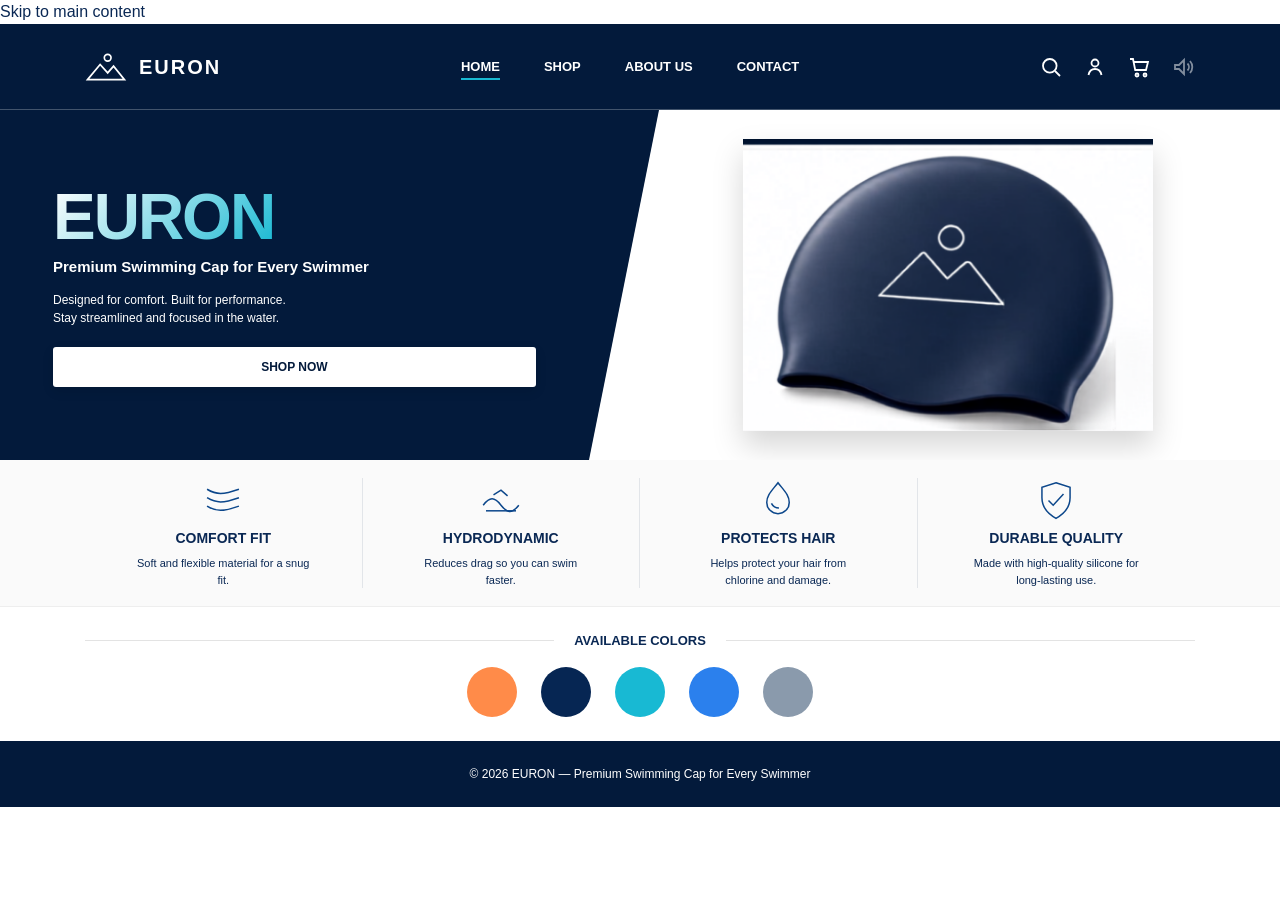
<file: index.html>
<!DOCTYPE html>
<html lang="en" class="no-js">
<head>
<meta charset="UTF-8">
<meta name="viewport" content="width=device-width, initial-scale=1.0">
<title>Home | EURON</title>
<link rel="stylesheet" href="style.css">
<script>document.documentElement.classList.replace('no-js','js');</script>
<noscript><style>.nav-links{max-height:none!important}</style></noscript>
</head>
<body>

<a class="skip-link" href="#main">Skip to main content</a>

<header class="site-header">
 <div class="container nav">
  <a class="brand" href="index.html"><span class="brand-mark" aria-hidden="true">
<svg viewBox="0 0 50 40" xmlns="http://www.w3.org/2000/svg" focusable="false">
  <path d="M3 35 L18 17 L27 27 L34 19 L47 35 Z" fill="none" stroke="currentColor" stroke-width="2"/>
  <circle cx="27" cy="9" r="4" fill="none" stroke="currentColor" stroke-width="2"/>
</svg>
</span>EURON</a>
  <button class="menu-btn icon" type="button" aria-label="Open menu" aria-expanded="false" aria-controls="primary-navigation">
   <svg viewBox="0 0 24 24" aria-hidden="true" focusable="false"><path d="M4 7h16M4 12h16M4 17h16"/></svg>
  </button>
  <nav class="nav-links" id="primary-navigation" aria-label="Primary">
   <a href="index.html" class="active" aria-current="page">HOME</a>
   <a href="shop.html">SHOP</a>
   <a href="about.html">ABOUT US</a>
   <a href="contact.html">CONTACT</a>
  </nav>
  <div class="nav-icons">
   <span class="icon search" aria-hidden="true"><svg viewBox="0 0 24 24" focusable="false"><circle cx="10.8" cy="10.8" r="6.8"/><path d="M16 16l5 5"/></svg></span>
   <span class="icon account" aria-hidden="true"><svg viewBox="0 0 24 24" focusable="false"><circle cx="12" cy="8" r="3.5"/><path d="M5.5 20c.8-4 3.2-6 6.5-6s5.7 2 6.5 6"/></svg></span>
   <span class="icon cart">
    <svg viewBox="0 0 24 24" aria-hidden="true" focusable="false"><path d="M3 4h3l2.2 11h10.8l2-8H7"/><circle cx="10" cy="20" r="1.5"/><circle cx="18" cy="20" r="1.5"/></svg>
    <span class="cart-count" data-cart-count aria-hidden="true" hidden>0</span>
   </span>
   <button class="icon sound-toggle" type="button" aria-label="Enable sound effects" aria-pressed="false" disabled>
    <svg class="icon-on" viewBox="0 0 24 24" aria-hidden="true" focusable="false"><path d="M4 10v4h4l5 5V5L8 10H4z"/><path d="M16.5 8.5a5 5 0 0 1 0 7"/><path d="M19 6a9 9 0 0 1 0 12"/></svg>
    <svg class="icon-off" viewBox="0 0 24 24" aria-hidden="true" focusable="false"><path d="M4 10v4h4l5 5V5L8 10H4z"/><path d="M16 9l5 6M21 9l-5 6"/></svg>
   </button>
  </div>
 </div>
</header>

<main id="main">
<section class="hero">
 <div class="hero-copy">
  <h1><span class="animated-text">EURON</span></h1>
  <h2>Premium Swimming Cap for Every Swimmer</h2>
  <p>Designed for comfort. Built for performance.<br>Stay streamlined and focused in the water.</p>
  <a class="btn" href="shop.html">SHOP NOW</a>
 </div>
 <div class="hero-image"><img class="reveal" data-anim="zoom" src="assets/swimming cap classic.png" alt="EURON navy swimming cap"></div>
</section>

<section class="features"><div class="container feature-grid">
<article class="feature reveal" data-anim="fade" style="--d:0s"><div class="feature-icon"><svg viewBox="0 0 48 48" aria-hidden="true" focusable="false"><path d="M7 30c10 6 17 6 34 0"/><path d="M7 21c10 6 17 6 34 0"/><path d="M7 12c10 6 17 6 34 0"/></svg></div><h3>COMFORT FIT</h3><p>Soft and flexible material for a snug fit.</p></article>
<article class="feature reveal" data-anim="fade" style="--d:.1s"><div class="feature-icon"><svg viewBox="0 0 48 48" aria-hidden="true" focusable="false"><path d="M5 29c7-9 12-9 19 0s12 9 19 0"/><path d="M16 18l8-5 7 6"/><path d="M8 35h32"/></svg></div><h3>HYDRODYNAMIC</h3><p>Reduces drag so you can swim faster.</p></article>
<article class="feature reveal" data-anim="fade" style="--d:.2s"><div class="feature-icon"><svg viewBox="0 0 48 48" aria-hidden="true" focusable="false"><path d="M24 5c6 8 12 13 12 21a12 12 0 1 1-24 0c0-8 6-13 12-21z"/><path d="M17 27c2 4 5 5 8 5"/></svg></div><h3>PROTECTS HAIR</h3><p>Helps protect your hair from chlorine and damage.</p></article>
<article class="feature reveal" data-anim="fade" style="--d:.3s"><div class="feature-icon"><svg viewBox="0 0 48 48" aria-hidden="true" focusable="false"><path d="M24 5l15 5v11c0 10-6 17-15 22C15 38 9 31 9 21V10l15-5z"/><path d="M16 24l5 5 11-12"/></svg></div><h3>DURABLE QUALITY</h3><p>Made with high-quality silicone for long-lasting use.</p></article>
</div></section>
<section class="colors"><div class="container">
<div class="colors-title">AVAILABLE COLORS</div>
<div class="swatches reveal" data-anim="fade"><span class="swatch orange"></span><span class="swatch navy"></span><span class="swatch cyan"></span><span class="swatch blue"></span><span class="swatch slate"></span></div>
</div></section>
</main>

<footer>© 2026 EURON — Premium Swimming Cap for Every Swimmer</footer>
<script src="script.js" defer></script>
</body>
</html>
</file>
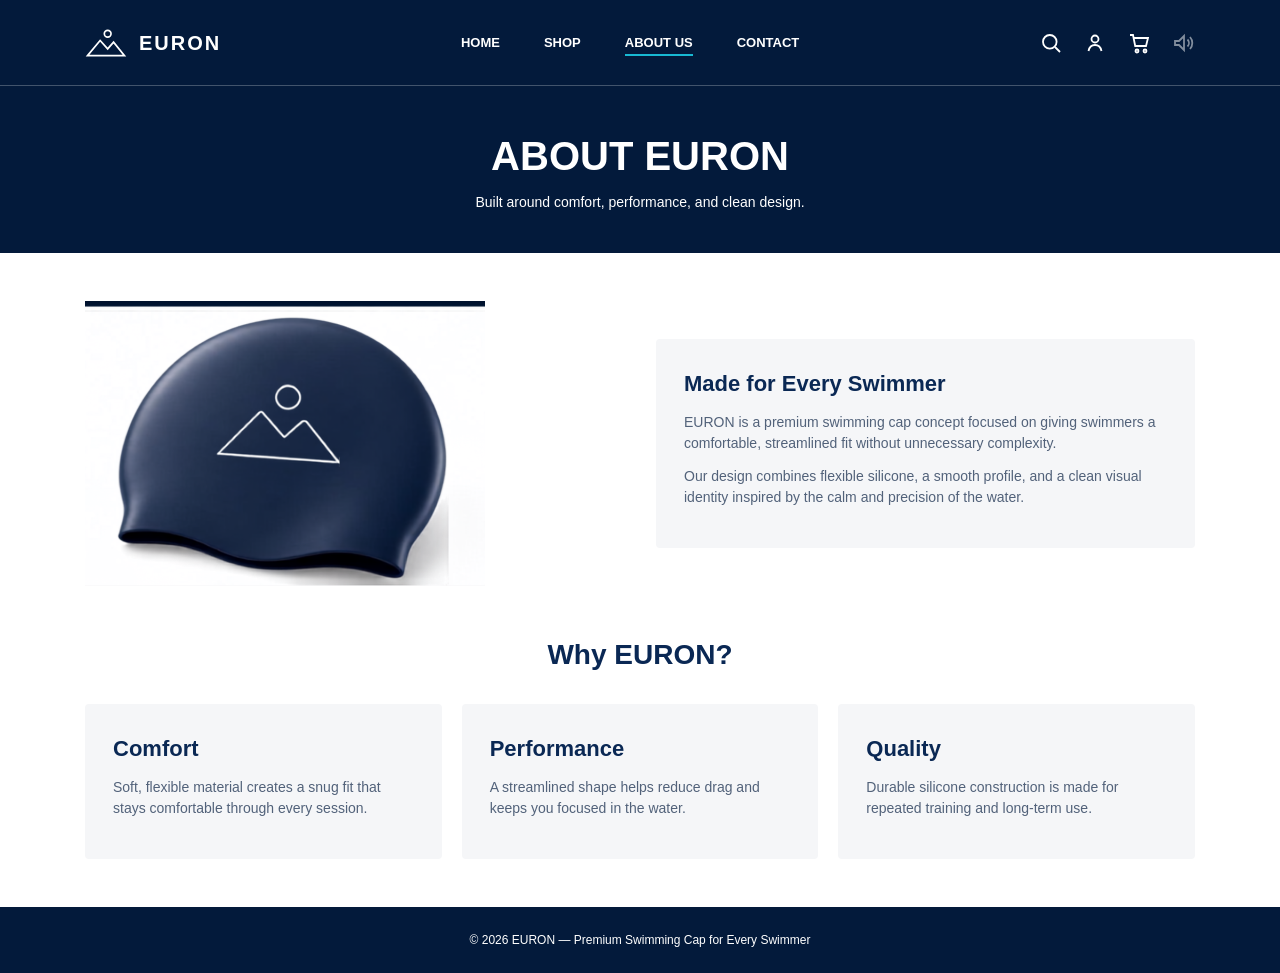
<file: about.html>
<!DOCTYPE html>
<html lang="en">
<head>
<meta charset="UTF-8">
<meta name="viewport" content="width=device-width, initial-scale=1.0">
<title>About Us | EURON</title>
<link rel="stylesheet" href="style.css">
</head>
<body>

<header class="site-header">
 <input type="checkbox" id="nav-toggle" aria-hidden="true">
 <div class="container nav">
  <a class="brand" href="index.html"><span class="brand-mark">
<svg viewBox="0 0 50 40" xmlns="http://www.w3.org/2000/svg">
  <path d="M3 35 L18 17 L27 27 L34 19 L47 35 Z" fill="none" stroke="currentColor" stroke-width="2"/>
  <circle cx="27" cy="9" r="4" fill="none" stroke="currentColor" stroke-width="2"/>
</svg>
</span>EURON</a>
  <label class="menu-btn icon" for="nav-toggle" aria-label="Menu"><svg viewBox="0 0 24 24"><path d="M4 7h16M4 12h16M4 17h16"/></svg></label>
  <nav class="nav-links" id="primary-navigation"><a href="index.html" class="">HOME</a><a href="shop.html" class="">SHOP</a><a href="about.html" class="active">ABOUT US</a><a href="contact.html" class="">CONTACT</a></nav>
  <div class="nav-icons">
   <span class="icon search"><svg viewBox="0 0 24 24"><circle cx="10.8" cy="10.8" r="6.8"/><path d="M16 16l5 5"/></svg></span>
   <span class="icon account"><svg viewBox="0 0 24 24"><circle cx="12" cy="8" r="3.5"/><path d="M5.5 20c.8-4 3.2-6 6.5-6s5.7 2 6.5 6"/></svg></span>
   <span class="icon"><svg viewBox="0 0 24 24"><path d="M3 4h3l2.2 11h10.8l2-8H7"/><circle cx="10" cy="20" r="1.5"/><circle cx="18" cy="20" r="1.5"/></svg></span>
   <button class="icon sound-toggle" type="button" aria-label="Sound effects (disabled without JavaScript)" disabled>
    <svg class="icon-on" viewBox="0 0 24 24"><path d="M4 10v4h4l5 5V5L8 10H4z"/><path d="M16.5 8.5a5 5 0 0 1 0 7"/><path d="M19 6a9 9 0 0 1 0 12"/></svg>
    <svg class="icon-off" viewBox="0 0 24 24"><path d="M4 10v4h4l5 5V5L8 10H4z"/><path d="M16 9l5 6M21 9l-5 6"/></svg>
   </button>
  </div>
 </div>
</header>


<main>
<section class="page-hero"><div class="container"><h1>ABOUT EURON</h1><p>Built around comfort, performance, and clean design.</p></div></section>
<section class="section"><div class="container two-col">
 <div><img class="reveal" data-anim="zoom" src="assets/swimming cap classic.png" alt="EURON swimming cap"></div>
 <div class="info-card reveal" data-anim="slide-left"><h2>Made for Every Swimmer</h2>
 <p>EURON is a premium swimming cap concept focused on giving swimmers a comfortable, streamlined fit without unnecessary complexity.</p>
 <p>Our design combines flexible silicone, a smooth profile, and a clean visual identity inspired by the calm and precision of the water.</p>
 </div>
</div></section>
<section class="section" style="padding-top:0"><div class="container"><h2 class="section-title">Why EURON?</h2>
<div class="shop-grid">
 <div class="info-card reveal" data-anim="fade" style="--d:0s"><h2>Comfort</h2><p>Soft, flexible material creates a snug fit that stays comfortable through every session.</p></div>
 <div class="info-card reveal" data-anim="fade" style="--d:.1s"><h2>Performance</h2><p>A streamlined shape helps reduce drag and keeps you focused in the water.</p></div>
 <div class="info-card reveal" data-anim="fade" style="--d:.2s"><h2>Quality</h2><p>Durable silicone construction is made for repeated training and long-term use.</p></div>
</div></div></section>
</main>

<footer>© 2026 EURON — Premium Swimming Cap for Every Swimmer</footer>
</body>
</html>
</file>
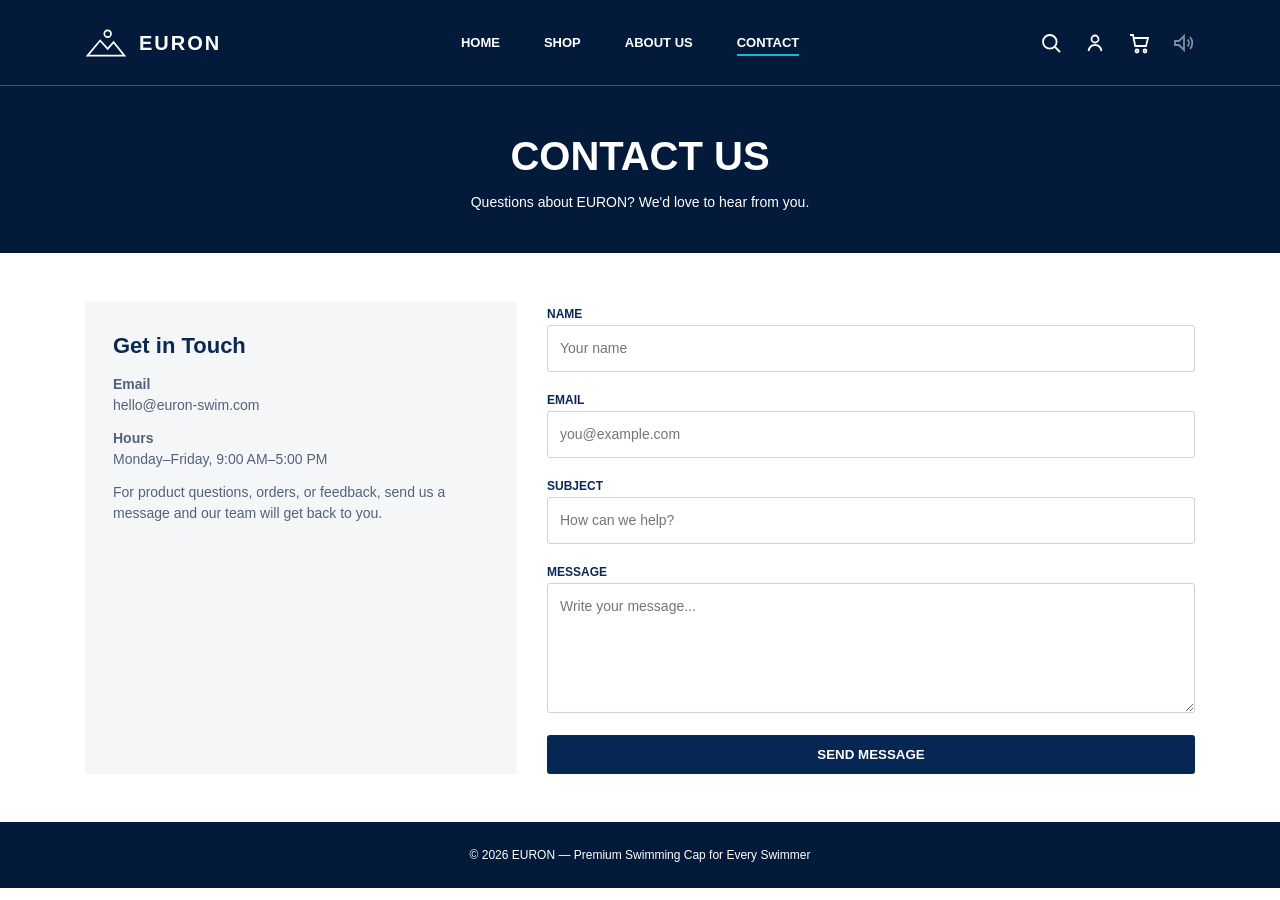
<file: contact.html>
<!DOCTYPE html>
<html lang="en">
<head>
<meta charset="UTF-8">
<meta name="viewport" content="width=device-width, initial-scale=1.0">
<title>Contact | EURON</title>
<link rel="stylesheet" href="style.css">
</head>
<body>

<header class="site-header">
 <input type="checkbox" id="nav-toggle" aria-hidden="true">
 <div class="container nav">
  <a class="brand" href="index.html"><span class="brand-mark">
<svg viewBox="0 0 50 40" xmlns="http://www.w3.org/2000/svg">
  <path d="M3 35 L18 17 L27 27 L34 19 L47 35 Z" fill="none" stroke="currentColor" stroke-width="2"/>
  <circle cx="27" cy="9" r="4" fill="none" stroke="currentColor" stroke-width="2"/>
</svg>
</span>EURON</a>
  <label class="menu-btn icon" for="nav-toggle" aria-label="Menu"><svg viewBox="0 0 24 24"><path d="M4 7h16M4 12h16M4 17h16"/></svg></label>
  <nav class="nav-links" id="primary-navigation"><a href="index.html" class="">HOME</a><a href="shop.html" class="">SHOP</a><a href="about.html" class="">ABOUT US</a><a href="contact.html" class="active">CONTACT</a></nav>
  <div class="nav-icons">
   <span class="icon search"><svg viewBox="0 0 24 24"><circle cx="10.8" cy="10.8" r="6.8"/><path d="M16 16l5 5"/></svg></span>
   <span class="icon account"><svg viewBox="0 0 24 24"><circle cx="12" cy="8" r="3.5"/><path d="M5.5 20c.8-4 3.2-6 6.5-6s5.7 2 6.5 6"/></svg></span>
   <span class="icon"><svg viewBox="0 0 24 24"><path d="M3 4h3l2.2 11h10.8l2-8H7"/><circle cx="10" cy="20" r="1.5"/><circle cx="18" cy="20" r="1.5"/></svg></span>
   <button class="icon sound-toggle" type="button" aria-label="Sound effects (disabled without JavaScript)" disabled>
    <svg class="icon-on" viewBox="0 0 24 24"><path d="M4 10v4h4l5 5V5L8 10H4z"/><path d="M16.5 8.5a5 5 0 0 1 0 7"/><path d="M19 6a9 9 0 0 1 0 12"/></svg>
    <svg class="icon-off" viewBox="0 0 24 24"><path d="M4 10v4h4l5 5V5L8 10H4z"/><path d="M16 9l5 6M21 9l-5 6"/></svg>
   </button>
  </div>
 </div>
</header>


<main>
<section class="page-hero"><div class="container"><h1>CONTACT US</h1><p>Questions about EURON? We'd love to hear from you.</p></div></section>
<section class="section"><div class="container contact-grid">
 <div class="info-card reveal" data-anim="slide-left"><h2>Get in Touch</h2>
 <p><strong>Email</strong><br>hello@euron-swim.com</p>
 <p><strong>Hours</strong><br>Monday–Friday, 9:00 AM–5:00 PM</p>
 <p>For product questions, orders, or feedback, send us a message and our team will get back to you.</p>
 </div>
 <form class="reveal" data-anim="slide-right" id="contactForm" action="#" method="get">
  <div><label for="name">NAME</label><input id="name" name="name" required placeholder="Your name"></div>
  <div><label for="email">EMAIL</label><input id="email" name="email" type="email" required placeholder="you@example.com"></div>
  <div><label for="subject">SUBJECT</label><input id="subject" name="subject" required placeholder="How can we help?"></div>
  <div><label for="message">MESSAGE</label><textarea id="message" name="message" required placeholder="Write your message..."></textarea></div>
  <button class="small-btn" type="submit">SEND MESSAGE</button>
 </form>
</div></section>
</main>

<footer>© 2026 EURON — Premium Swimming Cap for Every Swimmer</footer>
</body>
</html>
</file>
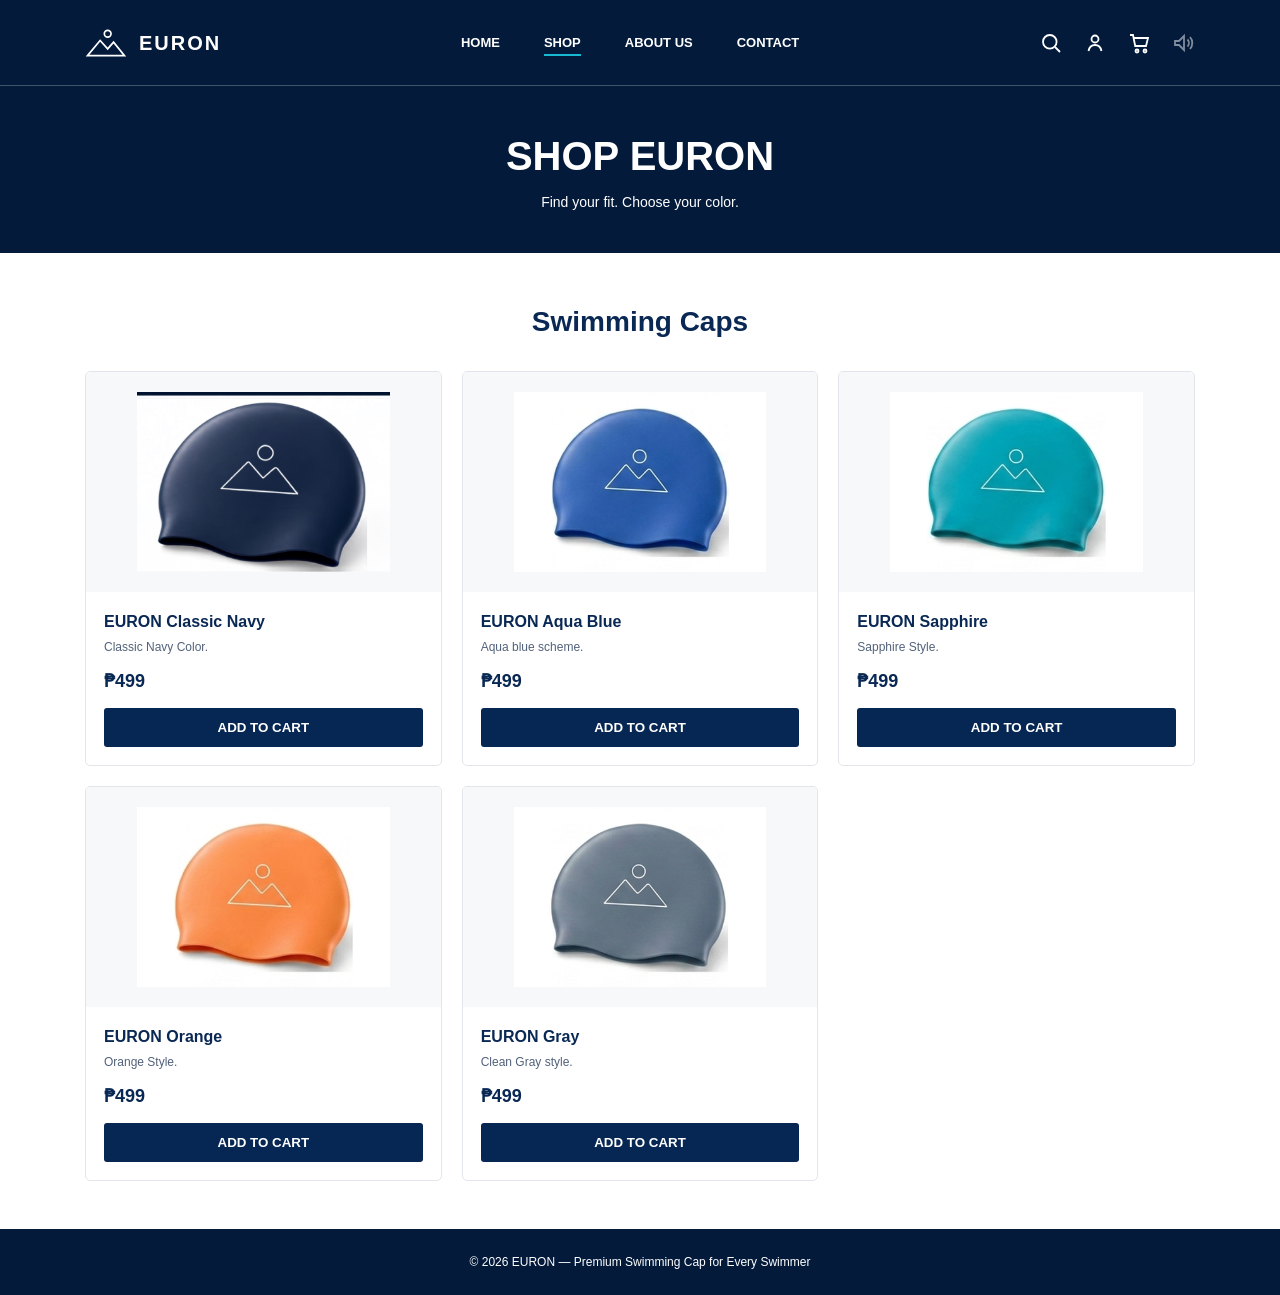
<file: shop.html>
<!DOCTYPE html>
<html lang="en">
<head>
<meta charset="UTF-8">
<meta name="viewport" content="width=device-width, initial-scale=1.0">
<title>Shop | EURON</title>
<link rel="stylesheet" href="style.css">
</head>
<body>

<header class="site-header">
 <input type="checkbox" id="nav-toggle" aria-hidden="true">
 <div class="container nav">
  <a class="brand" href="index.html"><span class="brand-mark">
<svg viewBox="0 0 50 40" xmlns="http://www.w3.org/2000/svg">
  <path d="M3 35 L18 17 L27 27 L34 19 L47 35 Z" fill="none" stroke="currentColor" stroke-width="2"/>
  <circle cx="27" cy="9" r="4" fill="none" stroke="currentColor" stroke-width="2"/>
</svg>
</span>EURON</a>
  <label class="menu-btn icon" for="nav-toggle" aria-label="Menu"><svg viewBox="0 0 24 24"><path d="M4 7h16M4 12h16M4 17h16"/></svg></label>
  <nav class="nav-links" id="primary-navigation"><a href="index.html" class="">HOME</a><a href="shop.html" class="active">SHOP</a><a href="about.html" class="">ABOUT US</a><a href="contact.html" class="">CONTACT</a></nav>
  <div class="nav-icons">
   <span class="icon search"><svg viewBox="0 0 24 24"><circle cx="10.8" cy="10.8" r="6.8"/><path d="M16 16l5 5"/></svg></span>
   <span class="icon account"><svg viewBox="0 0 24 24"><circle cx="12" cy="8" r="3.5"/><path d="M5.5 20c.8-4 3.2-6 6.5-6s5.7 2 6.5 6"/></svg></span>
   <span class="icon"><svg viewBox="0 0 24 24"><path d="M3 4h3l2.2 11h10.8l2-8H7"/><circle cx="10" cy="20" r="1.5"/><circle cx="18" cy="20" r="1.5"/></svg></span>
   <button class="icon sound-toggle" type="button" aria-label="Sound effects (disabled without JavaScript)" disabled>
    <svg class="icon-on" viewBox="0 0 24 24"><path d="M4 10v4h4l5 5V5L8 10H4z"/><path d="M16.5 8.5a5 5 0 0 1 0 7"/><path d="M19 6a9 9 0 0 1 0 12"/></svg>
    <svg class="icon-off" viewBox="0 0 24 24"><path d="M4 10v4h4l5 5V5L8 10H4z"/><path d="M16 9l5 6M21 9l-5 6"/></svg>
   </button>
  </div>
 </div>
</header>


<main>
<section class="page-hero"><div class="container"><h1>SHOP EURON</h1><p>Find your fit. Choose your color.</p></div></section>
<section class="section"><div class="container"><h2 class="section-title">Swimming Caps</h2><div class="shop-grid">
<article class="product-card reveal" data-anim="slide-up" style="--d:0.0s">
 <div class="product-image"><img src="assets/swimming cap classic.png" alt="EURON Classic Navy"></div>
 <div class="product-info"><h3>EURON Classic Navy</h3><p>Classic Navy Color.</p><div class="price">₱499</div><button class="small-btn">ADD TO CART</button></div>
</article>
<article class="product-card reveal" data-anim="slide-up" style="--d:0.1s">
 <div class="product-image"><img src="assets/swim_cap_blue.png" alt="EURON Aqua Blue"></div>
 <div class="product-info"><h3>EURON Aqua Blue</h3><p>Aqua blue scheme.</p><div class="price">₱499</div><button class="small-btn">ADD TO CART</button></div>
</article>
<article class="product-card reveal" data-anim="slide-up" style="--d:0.2s">
 <div class="product-image"><img src="assets/swimming cap sapphire.png" alt="EURON Sapphire"></div>
 <div class="product-info"><h3>EURON Sapphire</h3><p>Sapphire Style.</p><div class="price">₱499</div><button class="small-btn">ADD TO CART</button></div>
</article>
<article class="product-card reveal" data-anim="slide-up" style="--d:0.3s">
 <div class="product-image"><img src="assets/swim_cap_orange.png" alt="EURON Orange"></div>
 <div class="product-info"><h3>EURON Orange</h3><p>Orange Style.</p><div class="price">₱499</div><button class="small-btn">ADD TO CART</button></div>
</article>
<article class="product-card reveal" data-anim="slide-up" style="--d:0.4s">
 <div class="product-image"><img src="assets/swim_cap_gray.png" alt="EURON Gray"></div>
 <div class="product-info"><h3>EURON Gray</h3><p>Clean Gray style.</p><div class="price">₱499</div><button class="small-btn">ADD TO CART</button></div>
</article>
</div></div></section>
</main>

<footer>© 2026 EURON — Premium Swimming Cap for Every Swimmer</footer>
</body>
</html>
</file>
<file: style.css>
:root{
  --navy:#062653;
  --navy-dark:#031a3b;
  --navy-2:#0b3268;
  --gray:#f5f6f8;
  --line:#e2e5e9;
  --text:#0a2854;
  --muted:#52627a;
  --white:#fff;
  --orange:#ff8b49;
  --cyan:#18b9d3;
  --blue:#2b80ed;
  --slate:#8a9aac;
  --ease-out-back: cubic-bezier(0.34, 1.56, 0.64, 1);
  --ease-smooth: cubic-bezier(0.25, 1, 0.5, 1);
}
*{box-sizing:border-box;margin:0;padding:0}
html{scroll-behavior:smooth}
body{font-family:Arial,Helvetica,sans-serif;color:var(--text);background:#fff;line-height:1.5;overflow-x:hidden}
a{text-decoration:none;color:inherit}
img{max-width:100%;height:auto;display:block}
.container{width:min(1110px,92%);margin:auto}

/* HEADER & NAVIGATION */
.site-header{height:86px;background:var(--navy-dark);color:#fff;border-bottom:1px solid rgba(255,255,255,.25);position:relative;z-index:100}
.nav{height:100%;display:flex;align-items:center;justify-content:space-between;gap:16px}
.brand{display:flex;align-items:center;gap:12px;font-weight:800;letter-spacing:2px;font-size:20px;transition:transform .3s var(--ease-out-back)}
.brand:hover{transform:scale(1.03)}
.brand-mark{width:42px;height:34px}
.brand-mark svg{width:100%;height:100%}
.nav-links{display:flex;align-items:center;gap:44px;font-size:13px;font-weight:800}
.nav-links a{position:relative;padding:4px 0;transition:color .3s ease}
.nav-links a::after{
  content:'';
  position:absolute;
  bottom:0;
  left:0;
  width:100%;
  height:2px;
  background:var(--cyan);
  transform:scaleX(0);
  transform-origin:right;
  transition:transform .3s var(--ease-smooth);
}
.nav-links a:hover::after, .nav-links a.active::after{
  transform:scaleX(1);
  transform-origin:left;
}
.nav-icons{display:flex;align-items:center;gap:20px}
.icon{width:24px;height:24px;display:grid;place-items:center;transition:transform .2s ease;cursor:pointer}
.icon:hover{transform:scale(1.15)}
.icon svg{width:100%;height:100%;stroke:#fff;fill:none;stroke-width:1.8}

#nav-toggle{position:absolute;opacity:0;pointer-events:none;width:0;height:0}
.menu-btn{display:none;background:none;border:0;color:#fff;cursor:pointer;padding:0}

/* HERO SECTION */
.hero{min-height:350px;display:grid;grid-template-columns:46% 54%;overflow:hidden}
.hero-copy{background:var(--navy-dark);color:#fff;padding:42px 9% 38px;position:relative;display:flex;flex-direction:column;justify-content:center}
.hero-copy:after{content:"";position:absolute;right:-70px;top:0;border-top:350px solid var(--navy-dark);border-right:70px solid transparent;z-index:1}
.hero-copy>*{position:relative;z-index:2}
.hero h1{font-size:64px;line-height:.95;letter-spacing:-2px;margin-bottom:8px;animation:riseIn .8s var(--ease-smooth) both}
.hero h2{font-size:15px;margin-bottom:13px;animation:riseIn .8s var(--ease-smooth) .15s both}
.hero p{font-size:12px;max-width:360px;margin-bottom:20px;animation:riseIn .8s var(--ease-smooth) .3s both}
.btn{
  display:inline-flex;
  align-items:center;
  justify-content:center;
  min-width:138px;
  padding:11px 25px;
  background:#fff;
  color:var(--navy-dark);
  border-radius:3px;
  font-size:12px;
  font-weight:800;
  border:0;
  cursor:pointer;
  box-shadow:0 4px 12px rgba(0,0,0,0.1);
  transition:transform .3s var(--ease-out-back), background .3s ease, box-shadow .3s ease;
  animation:riseIn .8s var(--ease-smooth) .45s both;
}
.btn:hover{
  transform:translateY(-3px) scale(1.02);
  background:#eef3f9;
  box-shadow:0 8px 20px rgba(0,0,0,0.2);
}
.hero-image{position:relative;background:#fff;display:flex;align-items:center;justify-content:center;padding:12px 7% 12px 11%}
.hero-image img{
  width:min(410px,92%);
  filter:drop-shadow(0 15px 15px rgba(0,0,0,.16));
  object-fit:contain;
  animation:heroFloat 4s ease-in-out infinite alternate;
}

.animated-text{
  display:inline-block;
  background: linear-gradient(135deg, #ffffff 0%, var(--cyan) 100%);
  -webkit-background-clip: text;
  -webkit-text-fill-color: transparent;
  animation: pulseGlow 3s ease-in-out infinite alternate;
}

/* FEATURES SECTION */
.features{background:#fafafa;border-bottom:1px solid #eee}
.feature-grid{display:grid;grid-template-columns:repeat(4,1fr);padding:18px 0}
.feature{
  min-height:108px;
  padding:0 28px;
  display:flex;
  flex-direction:column;
  align-items:center;
  text-align:center;
  justify-content:center;
  border-right:1px solid var(--line);
  transition:transform .3s var(--ease-smooth);
}
.feature:hover{transform:translateY(-5px)}
.feature:hover .feature-icon svg{transform:scale(1.12) rotate(-3deg)}
.feature:last-child{border-right:0}
.feature-icon{height:45px;width:48px;margin-bottom:5px}
.feature-icon svg{width:100%;height:100%;stroke:#0c478b;fill:none;stroke-width:1.6;transition:transform .3s var(--ease-out-back)}
.feature h3{font-size:14px;margin-bottom:6px}
.feature p{font-size:11px;max-width:175px}

/* COLORS SECTION */
.colors{padding:24px 0}
.colors-title{display:flex;align-items:center;gap:20px;justify-content:center;font-size:13px;font-weight:800}
.colors-title:before,.colors-title:after{content:"";height:1px;background:#e3e3e3;flex:1}
.swatches{display:flex;justify-content:center;gap:24px;margin-top:16px;flex-wrap:wrap}
.swatch{
  width:50px;
  height:50px;
  border-radius:50%;
  border:0;
  cursor:pointer;
  transition:transform .3s var(--ease-out-back), box-shadow .3s ease;
}
.swatch:hover{
  transform:scale(1.15) translateY(-2px);
  box-shadow:0 6px 14px rgba(0,0,0,0.2);
}
.swatch.orange{background:var(--orange)} .swatch.navy{background:var(--navy)}
.swatch.cyan{background:var(--cyan)} .swatch.blue{background:var(--blue)} .swatch.slate{background:var(--slate)}

/* INNER PAGES */
.page-hero{background:var(--navy-dark);color:#fff;padding:40px 0;text-align:center}
.page-hero h1{font-size:40px;margin-bottom:6px;animation:riseIn .7s var(--ease-smooth)}
.page-hero p{font-size:14px;opacity:.9;animation:riseIn .7s var(--ease-smooth) .15s both}
.section{padding:48px 0}
.section-title{text-align:center;font-size:28px;margin-bottom:28px}
.two-col{display:grid;grid-template-columns:1fr 1fr;gap:32px;align-items:center}
.info-card{background:var(--gray);padding:28px;border-radius:4px;transition:transform .3s ease, box-shadow .3s ease}
.info-card:hover{transform:translateY(-3px);box-shadow:0 10px 20px rgba(0,0,0,0.05)}
.info-card h2{font-size:22px;margin-bottom:12px}
.info-card p{font-size:14px;color:var(--muted);margin-bottom:12px}
.shop-grid{display:grid;grid-template-columns:repeat(3,1fr);gap:20px}
.product-card{
  border:1px solid var(--line);
  border-radius:5px;
  background:#fff;
  overflow:hidden;
  transition:transform .3s var(--ease-smooth), box-shadow .3s ease;
}
.product-card:hover{
  transform:translateY(-6px);
  box-shadow:0 14px 24px rgba(0,0,0,.1);
}
.product-card:hover .product-image img{
  transform:scale(1.06) rotate(1deg);
}
.product-image{height:220px;background:#f7f8fa;display:flex;align-items:center;justify-content:center;padding:20px;overflow:hidden}
.product-image img{height:100%;object-fit:contain;transition:transform .4s var(--ease-smooth)}
.product-info{padding:18px}
.product-info h3{font-size:16px;margin-bottom:4px}
.product-info p{font-size:12px;color:var(--muted);margin-bottom:12px}
.price{font-weight:800;font-size:18px;margin-bottom:13px}
.small-btn{
  width:100%;
  background:var(--navy);
  color:#fff;
  border:0;
  border-radius:3px;
  padding:12px;
  font-weight:800;
  cursor:pointer;
  transition:background .2s ease, transform .2s var(--ease-out-back);
}
.small-btn:hover{
  background:var(--navy-2);
  transform:scale(1.02);
}
.contact-grid{display:grid;grid-template-columns:.8fr 1.2fr;gap:30px}
form{display:grid;gap:15px}
label{font-size:12px;font-weight:800}
input,textarea{width:100%;border:1px solid #ccd3dc;padding:12px;border-radius:3px;font:inherit;font-size:14px;transition:border-color .2s ease, box-shadow .2s ease}
input:focus,textarea:focus{outline:none;border-color:var(--blue);box-shadow:0 0 0 3px rgba(43,128,237,0.15)}
textarea{min-height:130px;resize:vertical}
footer{background:var(--navy-dark);color:#fff;text-align:center;padding:24px;font-size:12px}

/* ANIMATIONS */
.reveal{
  animation-duration:.8s;
  animation-fill-mode:both;
  animation-timing-function:var(--ease-smooth);
  animation-delay:var(--d, 0s);
}
.reveal[data-anim="fade"]{ animation-name:fadeIn }
.reveal[data-anim="zoom"]{ animation-name:zoomIn }
.reveal[data-anim="slide-up"]{ animation-name:slideUp }
.reveal[data-anim="slide-left"]{ animation-name:slideLeft }
.reveal[data-anim="slide-right"]{ animation-name:slideRight }

@keyframes fadeIn{ from{opacity:0} to{opacity:1} }
@keyframes zoomIn{ from{opacity:0;transform:scale(0.88)} to{opacity:1;transform:scale(1)} }
@keyframes slideUp{ from{opacity:0;transform:translateY(24px)} to{opacity:1;transform:translateY(0)} }
@keyframes slideLeft{ from{opacity:0;transform:translateX(-28px)} to{opacity:1;transform:translateX(0)} }
@keyframes slideRight{ from{opacity:0;transform:translateX(28px)} to{opacity:1;transform:translateX(0)} }
@keyframes riseIn{ from{opacity:0;transform:translateY(20px)} to{opacity:1;transform:translateY(0)} }
@keyframes heroFloat{ 0%{transform:translateY(0)} 100%{transform:translateY(-10px)} }
@keyframes pulseGlow{ 0%{filter:drop-shadow(0 0 2px rgba(24,185,211,0.2))} 100%{filter:drop-shadow(0 0 8px rgba(24,185,211,0.6))} }

.sound-toggle{background:none;border:0;cursor:default;padding:0;opacity:.5;pointer-events:none}
.sound-toggle svg{stroke:#fff;fill:none;stroke-width:1.8}
.sound-toggle .icon-off{display:none}

@media(prefers-reduced-motion:reduce){
  .reveal,.hero h1,.hero h2,.hero p,.btn,.animated-text,.hero-image img,.swatch,.product-card,.feature,.icon,.brand{
    transition:none!important;
    animation:none!important;
    opacity:1!important;
    transform:none!important;
  }
}

/* TABLET BREAKPOINT */
@media(max-width:850px){
  .site-header{height:70px}
  .menu-btn{display:grid;place-items:center;cursor:pointer}
  .menu-btn svg{width:26px;height:26px;stroke:#fff;fill:none;stroke-width:2}
  
  /* Mobile Navigation Menu Fixes */
  .nav-links{
    position:absolute;
    top:70px;
    left:0;
    right:0;
    background:var(--navy-dark);
    flex-direction:column;
    align-items:stretch;
    gap:0;
    padding:0;
    max-height:0;
    overflow:hidden;
    transition:max-height .35s var(--ease-smooth);
    border-bottom:1px solid rgba(255,255,255,.15);
    z-index:99;
  }
  .nav-links a{
    display:block;
    width:100%;
    padding:16px 6%;
    border-top:1px solid rgba(255,255,255,.1);
    font-size:14px;
  }
  .nav-links a::after{display:none}

  /* Expand menu when checkbox is checked OR when active via JS class */
  #nav-toggle:checked ~ .nav .nav-links,
  #nav-toggle:checked ~ .nav-links,
  .nav-links.is-open{
    max-height:300px;
  }

  .nav-icons{gap:12px}
  .hero{grid-template-columns:1fr;min-height:auto}
  .hero-copy{padding:36px 6%;min-height:auto;text-align:center;align-items:center}
  .hero-copy:after{display:none}
  .hero h1{font-size:46px}
  .hero p{margin-left:auto;margin-right:auto}
  .hero-image{min-height:260px;padding:24px 6%}
  .hero-image img{width:320px}
  
  .feature-grid{grid-template-columns:1fr 1fr;gap:16px;padding:20px 0}
  .feature{border-right:0;border-bottom:1px solid var(--line);padding:16px 8px}
  .feature:nth-last-child(-n+2){border-bottom:0}
  
  .two-col,.contact-grid{grid-template-columns:1fr;gap:24px}
  .shop-grid{grid-template-columns:1fr 1fr;gap:16px}
}


@media(max-width:560px){
  .brand{font-size:18px}
  .brand-mark{width:34px;height:28px}
  .icon.search,.icon.account{display:none}
  
  .hero h1{font-size:38px}
  .hero h2{font-size:14px}
  
  .feature-grid{grid-template-columns:1fr}
  .feature{border-right:0;border-bottom:1px solid var(--line)}
  .feature:last-child{border-bottom:0}
  
  .swatches{gap:14px}
  .swatch{width:42px;height:42px}
  
  .page-hero{padding:30px 0}
  .page-hero h1{font-size:30px}
  
  .shop-grid{grid-template-columns:1fr}
  .product-image{height:200px}
}
</file>
